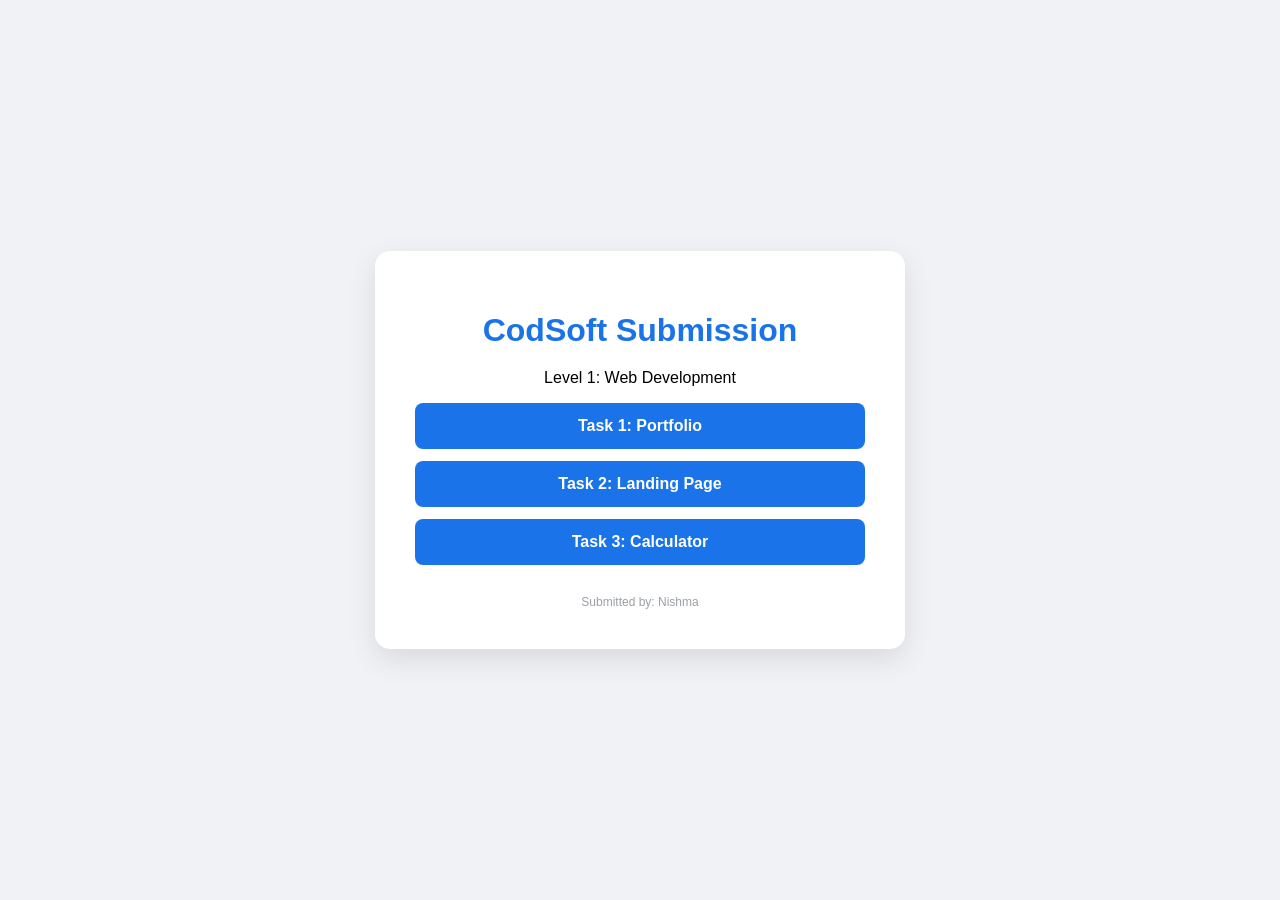
<file: index.html>
<!DOCTYPE html>
<html lang="en">
<head>
    <meta charset="UTF-8">
    <meta name="viewport" content="width=device-width, initial-scale=1.0">
    <title>Nishma's CodSoft Submission</title>

    <style>
        body {
            font-family: 'Segoe UI', sans-serif;
            background-color: #f0f2f5;
            display: flex;
            justify-content: center;
            align-items: center;
            height: 100vh;
            margin: 0;
        }

        .main-card {
            background: white;
            padding: 40px;
            border-radius: 15px;
            box-shadow: 0 10px 30px rgba(0,0,0,0.1);
            text-align: center;
            max-width: 450px;
            width: 90%;
        }

        h1 {
            color: #1a73e8;
            margin-bottom: 20px;
        }

        .links-container {
            display: flex;
            flex-direction: column;
            gap: 12px;
        }

        .task-btn {
            text-decoration: none;
            background-color: #1a73e8;
            color: white;
            padding: 14px;
            border-radius: 8px;
            font-weight: bold;
            transition: 0.3s;
            display: block;
        }

        .task-btn:hover {
            background-color: #1557b0;
            transform: translateY(-2px);
        }

        .footer-text {
            margin-top: 30px;
            font-size: 12px;
            color: #9aa0a6;
        }
    </style>
</head>

<body>
    <div class="main-card">
        <h1>CodSoft Submission</h1>
        <p>Level 1: Web Development</p>

        <div class="links-container">
            <a href="task1/index.html" class="task-btn">Task 1: Portfolio</a>
            <a href="task2/index.html" class="task-btn">Task 2: Landing Page</a>
            <a href="task3/index.html" class="task-btn">Task 3: Calculator</a>
        </div>

        <div class="footer-text">Submitted by: Nishma</div>
    </div>
</body>
</html>
</file>
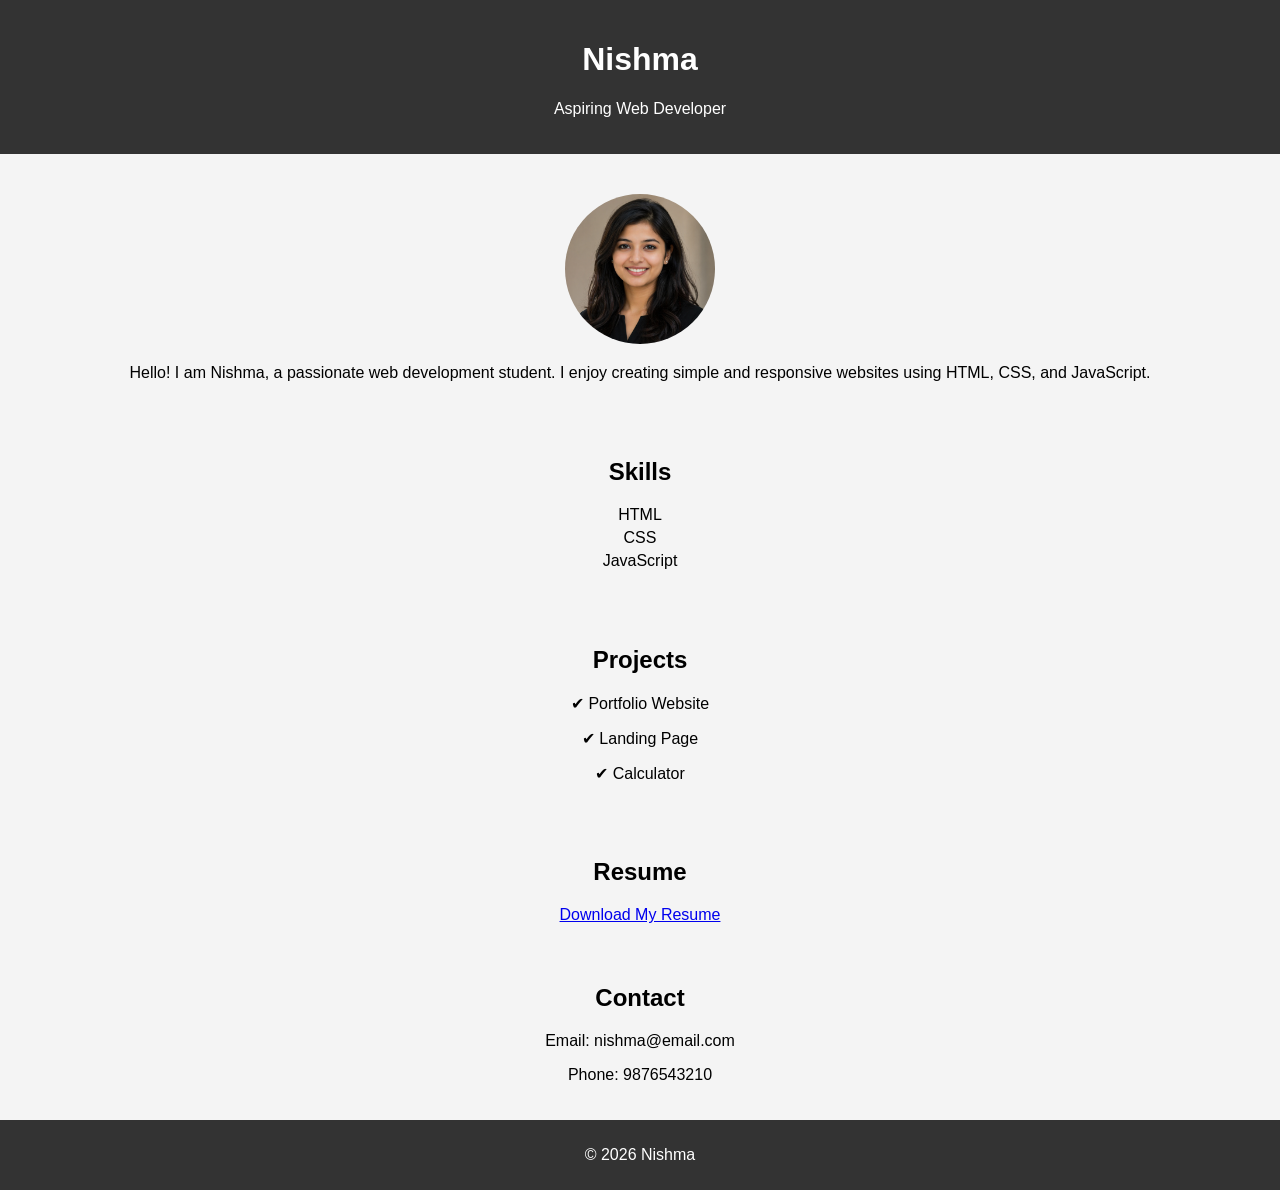
<file: task1/index.html>
<!DOCTYPE html>
<html lang="en">
<head>
    <meta charset="UTF-8">
    
    <!-- IMPORTANT: This fixes your viewport warning -->
    <meta name="viewport" content="width=device-width, initial-scale=1.0">
    
    <title>Nishma Portfolio</title>
    <link rel="stylesheet" href="style.css">
</head>
<body>

<header>
    <h1>Nishma</h1>
    <p>Aspiring Web Developer</p>
</header>

<section class="about">
    <img src="nishma.png" alt="Profile Image">
    <p>
        Hello! I am Nishma, a passionate web development student. 
        I enjoy creating simple and responsive websites using HTML, CSS, and JavaScript.
    </p>
</section>

<section class="skills">
    <h2>Skills</h2>
    <ul>
        <li>HTML</li>
        <li>CSS</li>
        <li>JavaScript</li>
    </ul>
</section>

<section class="projects">
    <h2>Projects</h2>
    <p>✔ Portfolio Website</p>
    <p>✔ Landing Page</p>
    <p>✔ Calculator</p>
</section>

<section class="resume">
    <h2>Resume</h2>
    <a href="resume.pdf" download>Download My Resume</a>
</section>

<section class="contact">
    <h2>Contact</h2>
    <p>Email: nishma@email.com</p>
    <p>Phone: 9876543210</p>
</section>

<footer>
    <p>© 2026 Nishma</p>
</footer>

</body>
</html>
</file>
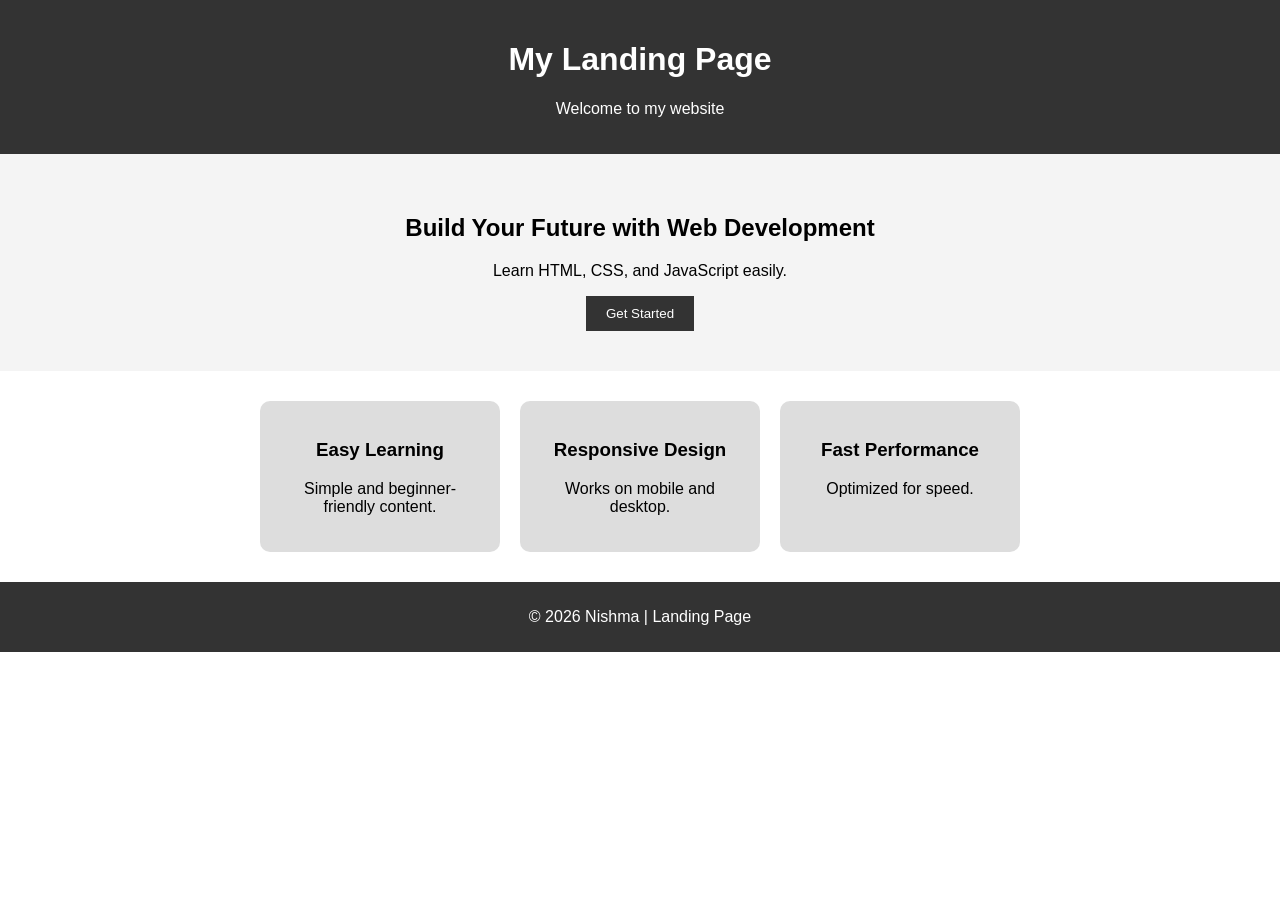
<file: task2/index.html>
<!DOCTYPE html>
<html lang="en">
<head>
    <meta charset="UTF-8">
    <meta name="viewport" content="width=device-width, initial-scale=1.0">
    <title>Landing Page</title>
    <link rel="stylesheet" href="style.css">
</head>
<body>

<header>
    <h1>My Landing Page</h1>
    <p>Welcome to my website</p>
</header>

<section class="hero">
    <h2>Build Your Future with Web Development</h2>
    <p>Learn HTML, CSS, and JavaScript easily.</p>
    
    <!-- Clickable Button -->
    <button onclick="scrollToFeatures()">Get Started</button>
</section>

<section class="features" id="features">
    <div class="box">
        <h3>Easy Learning</h3>
        <p>Simple and beginner-friendly content.</p>
    </div>

    <div class="box">
        <h3>Responsive Design</h3>
        <p>Works on mobile and desktop.</p>
    </div>

    <div class="box">
        <h3>Fast Performance</h3>
        <p>Optimized for speed.</p>
    </div>
</section>

<footer>
    <p>© 2026 Nishma | Landing Page</p>
</footer>

<!-- JavaScript -->
<script>
function scrollToFeatures() {
    document.getElementById("features").scrollIntoView({
        behavior: "smooth"
    });
}
</script>

</body>
</html>
</file>
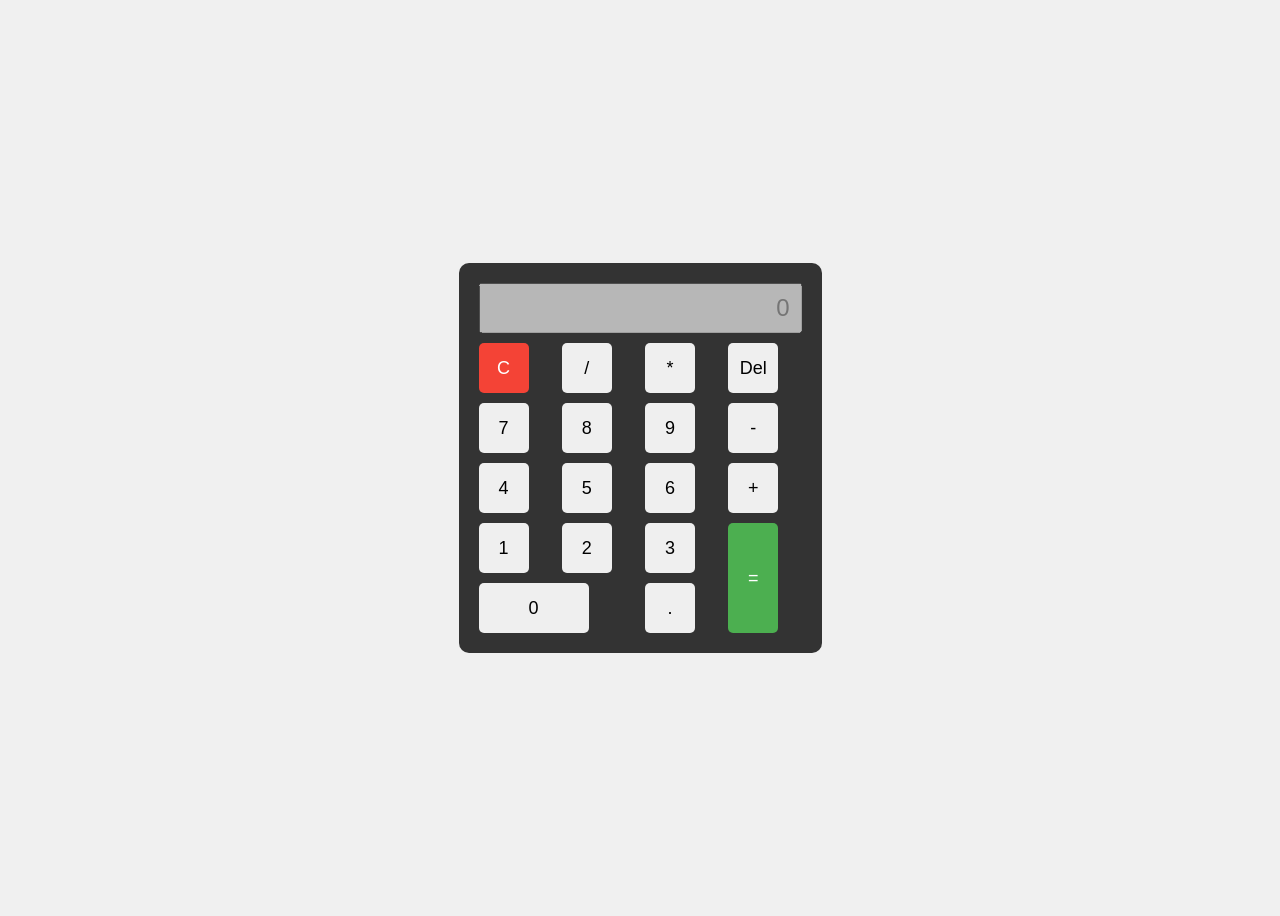
<file: task3/index.html>
<!DOCTYPE html>
<html lang="en">
<head>
    <meta charset="UTF-8">
    <meta name="viewport" content="width=device-width, initial-scale=1.0">
    <title>Simple Calculator | CodSoft</title>
    <link rel="stylesheet" href="style.css">
</head>
<body>
    <div class="calculator">
        <input type="text" id="result" placeholder="0" disabled>
        <div class="buttons">
            <button onclick="clearScreen()" class="clear">C</button>
            <button onclick="display('/')">/</button>
            <button onclick="display('*')">*</button>
            <button onclick="del()">Del</button>
            
            <button onclick="display('7')">7</button>
            <button onclick="display('8')">8</button>
            <button onclick="display('9')">9</button>
            <button onclick="display('-')">-</button>
            
            <button onclick="display('4')">4</button>
            <button onclick="display('5')">5</button>
            <button onclick="display('6')">6</button>
            <button onclick="display('+')">+</button>
            
            <button onclick="display('1')">1</button>
            <button onclick="display('2')">2</button>
            <button onclick="display('3')">3</button>
            <button onclick="calculate()" class="equal">=</button>
            
            <button onclick="display('0')" class="zero">0</button>
            <button onclick="display('.')">.</button>
        </div>
    </div>
    <script src="script.js"></script>
</body>
</html>
</file>
<file: task1/style.css>
body {
    font-family: Arial;
    margin: 0;
    text-align: center;
    background: #f4f4f4;
}

header {
    background: #333;
    color: white;
    padding: 20px;
}

.about img {
    width: 150px;
    height: 150px;
    border-radius: 50%;
    margin-top: 20px;
    object-fit: cover;
}

section {
    padding: 20px;
}

.skills ul {
    list-style: none;
    padding: 0;
}

.skills li {
    margin: 5px 0;
}

footer {
    background: #333;
    color: white;
    padding: 10px;
}
</file>
<file: task2/style.css>
body {
    margin: 0;
    font-family: Arial, sans-serif;
    text-align: center;
}

header {
    background: #333;
    color: white;
    padding: 20px;
}

.hero {
    background: #f4f4f4;
    padding: 40px;
}

.hero button {
    padding: 10px 20px;
    background: #333;
    color: white;
    border: none;
    cursor: pointer;
}

.features {
    display: flex;
    justify-content: center;
    gap: 20px;
    padding: 30px;
}

.box {
    background: #ddd;
    padding: 20px;
    width: 200px;
    border-radius: 10px;
}

footer {
    background: #333;
    color: white;
    padding: 10px;
}
</file>
<file: task3/style.css>
body {
    display: flex;
    justify-content: center;
    align-items: center;
    height: 100vh;
    background-color: #f0f0f0;
}
.calculator {
    background-color: #333;
    padding: 20px;
    border-radius: 10px;
}
#result {
    width: 100%;
    height: 50px;
    margin-bottom: 10px;
    text-align: right;
    font-size: 24px;
    padding: 10px;
    box-sizing: border-box;
}
.buttons {
    display: grid;
    grid-template-columns: repeat(4, 1fr);
    gap: 10px;
}
button {
    height: 50px;
    width: 50px;
    font-size: 18px;
    cursor: pointer;
    border: none;
    border-radius: 5px;
}
.equal { background-color: #4CAF50; color: white; grid-row: span 2; height: 110px; }
.clear { background-color: #f44336; color: white; }
.zero { grid-column: span 2; width: 110px; }
</file>
